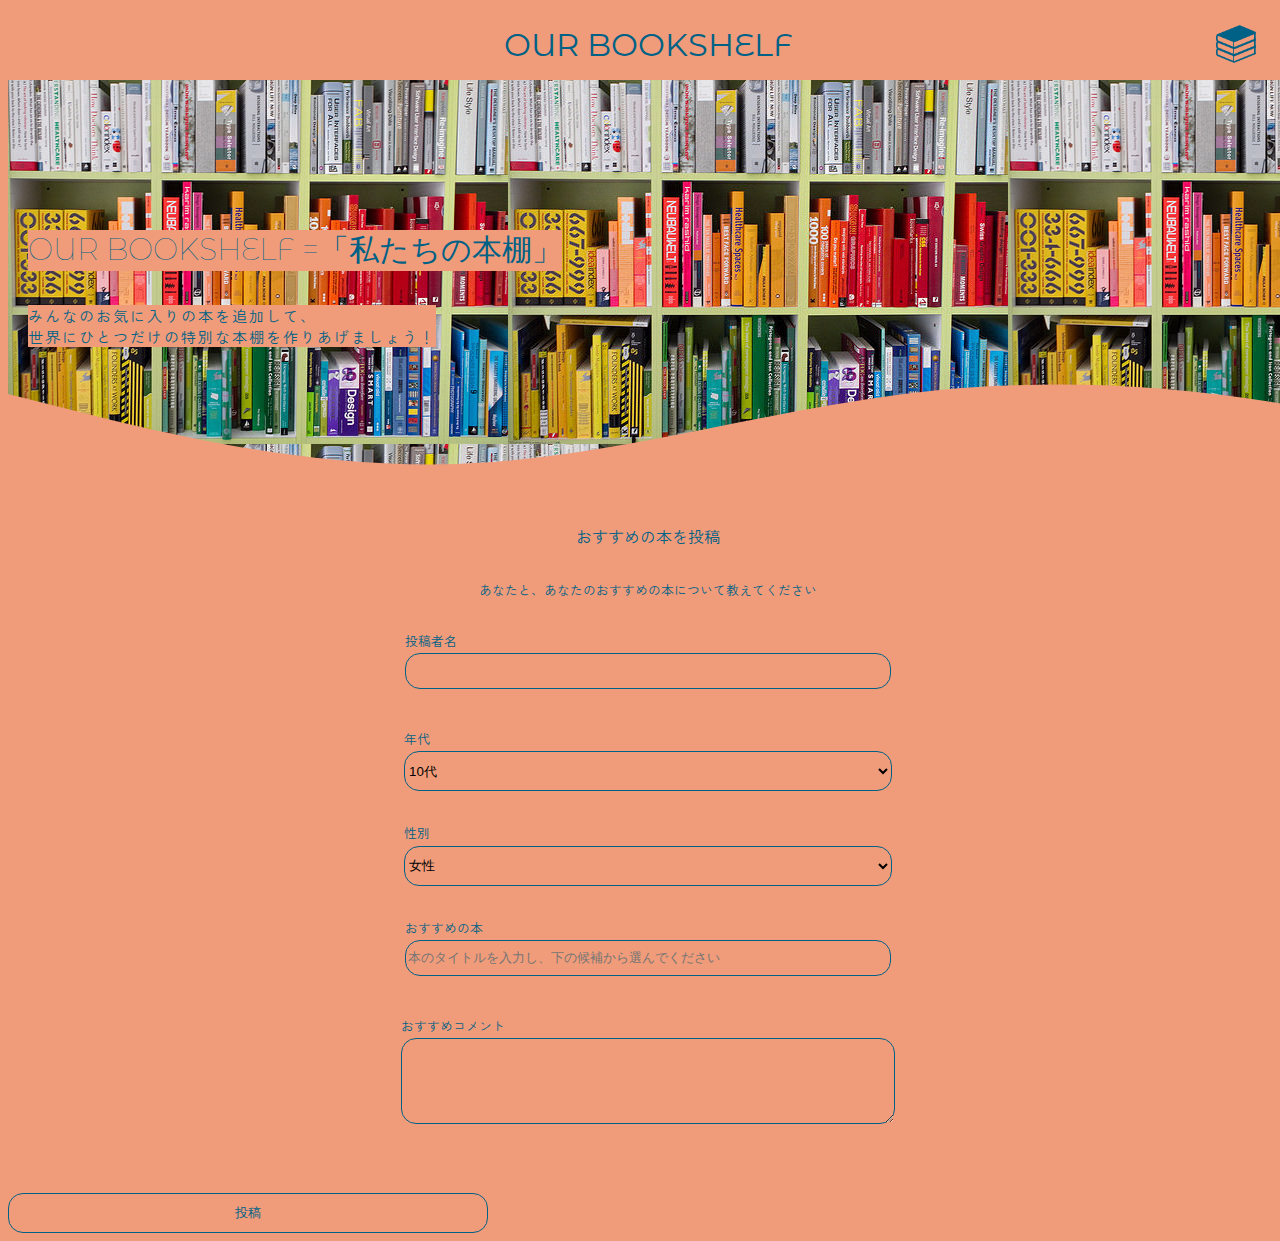
<file: index.html>
<!DOCTYPE html>
<html>
  <head>
    <meta charset="utf-8" />
    <meta name="viewport" content="initial-scale=1, width=device-width" />
    <script src="js/jquery-2.1.3.min.js"></script>
    <link rel="stylesheet" href="css/index.css" />
    <link rel="preconnect" href="https://fonts.googleapis.com">
    <link rel="preconnect" href="https://fonts.gstatic.com" crossorigin>
    <link href="https://fonts.googleapis.com/css2?family=Bungee+Tint&family=Cinzel+Decorative:wght@400;700;900&family=Cinzel:wght@400..900&family=Dongle:wght@300;400;700&family=Galada&family=Montserrat+Alternates:wght@100;200;300;400&family=Poiret+One&family=Roboto+Mono:ital,wght@0,100..700;1,100..700&family=Zen+Kaku+Gothic+New:wght@300;400;500;700&family=Zen+Maru+Gothic&display=swap" rel="stylesheet">
  </head>

  <body>
    <header>
      <h1 class="logo">OUR BOOKSHELF</h1>
      <img src="img/本アイコン.png" alt="" class="home">
    </header>

    <div class="mainvisual">
      <section class="wave">
        <h1 class="logo">OUR BOOKSHELF =「私たちの本棚」</h1>
        <p>みんなのお気に入りの本を追加して、<br>世界にひとつだけの特別な本棚を作りあげましょう！</p>
      </section>
    </div>

  <div class="form-wrapper">
    <div class="form1-msg">
      <h2>おすすめの本を投稿</h2>
      <p>あなたと、あなたのおすすめの本について教えてください</p>
    </div>

    <form action="insert.php" method="post">
      <div class="form1">
        <div class="form">
          <p>投稿者名</p>
          <input type="text" name="name">
        </div>
        <div class="form">
          <p>年代</p>
          <select name="age">
            <option value="10代">10代</option>
            <option value="20〜30代">20〜30代</option>
            <option value="40〜50代">40〜50代</option>
            <option value="60代以上">60代以上</option>
            <option value="年齢非公開">年齢非公開</option>
          </select>
        </div>
        <div class="form">
          <p>性別</p>
          <select name="gender">
            <option>女性</option>
            <option>男性</option>
            <option>性別非公開</option>
          </select>
        </div>
       <div class="form">
         <p>おすすめの本</p>
         <input type="text" class="book_name" name="book_name" placeholder="本のタイトルを入力し、下の候補から選んでください">
         <div id="book-dropdown" class="dropdown" style="display:none;"></div>
         <input type="hidden" id="bookId" name="book_id"> <!-- 隠しフィールド -->
       </div>
       <div class="form">
         <p>おすすめコメント</p>
         <textarea name="comment"></textarea>
       </div>

       <input type="submit" value="投稿" class="submit">
      </div>
    </form>
  </div>

    <script src="index.js"></script>
    <script>
      $(".home").on("click",function(){
        window.location.href = "home.html";
      });
    </script>
  </body>
</html>
</file>
<file: css/index.css>
body{
  width: 100%;
  font-family: "Zen Kaku Gothic New", serif;
  font-weight: 400;
  font-style: normal;
  color: rgb(0, 97, 134);
  background-color: #f09c7a;
}

.logo{
  font-family: "Montserrat Alternates", sans-serif;
  font-weight: 400;
  font-style: normal;
  color: #006186 ;
}

span{
  font-family: "Zen Kaku Gothic New", serif;
  font-weight: 400;
  font-style: normal;
  margin-top: 10px;
}

header {
  height: 4.5rem;
  display: grid;
  grid-template-columns: 1fr auto 1fr;
  justify-items: center;
  align-items: center;
  padding-right: 2rem;
  padding-left: 2rem;
  background-color: #f09c7a;
}

header h1 {
  margin: 0; /* 余白をリセット */
  grid-column: 2;
}

header img{
  height: 2.5rem;
  justify-self: end;
  cursor: pointer;
}

/* メインビジュアルについて下に記載 */
.wave h1{
  font-size: 30px;
  font-weight: 100;
  margin-top: 250px;
  margin-left: 20px;
  background-color: #f09c7a;
  position: absolute;
  top:-100px;
  z-index:999;
}

.wave p{
  font-size: 15px;
  letter-spacing: 2px;
  position: absolute;
  top:210px;
  z-index:999;
  background-color: #f09c7a;
  margin-left: 20px;
  color: #006186;
}

.wave {
background: url("../img/bgimg.jpg");
height: 500px;
position: relative;
display: flex;
/*contentsをcenterに*/
color: #ffffff;
z-index: 100;
}

.wave::after {
background: url(../wave.svg);
  background-repeat: no-repeat;
  background-size: cover;
  bottom: -10px;
  content: '';
  height: 280px;
  position: absolute;
  width: 100%;
}

.form-wrapper{
  background-color:#f09c7a;
  width: 100%;
  margin: auto;
  position: absolute;
  top:500px;
  z-index: 999;
}

.form1-msg{
  text-align: center;
}

h2{
  margin: 0;
}

.form1-msg h2{
  font-size: 1rem;
  font-family: "Zen Kaku Gothic New", serif;
  font-weight: 400;
  font-style: normal;
  padding-top: 1.5rem;
}

.form1-msg p{
  font-size: 0.8rem;
  margin-top: 2rem;
  margin-bottom: 2rem;
}

.form1{
  justify-items: center;
}

.form1 p{
  font-size: 0.8rem;
  margin-bottom: 0.2rem;
}

input{
  width: 30rem;
  height: 2rem;
  border-radius: 15px;
  margin-bottom: 0.5rem;
  background-color: #f09c7a;
  border: solid #006186 1px;
}

.form{
  margin-top: 2rem;
}

select{
  width: 30.5rem;
  height: 2.5rem;
  border-radius: 15px;
  border: solid #006186 1px;
  background-color: #f09c7a;
}

option{
  color: #006186;
}

.dropdown {
  position: absolute;
  border: 1px solid #ccc;
  background-color: #fff;
  width: 100%;
  max-height: 150px;
  overflow-y: auto;
  z-index: 1000;
}

.dropdown-item {
  padding: 10px;
  cursor: pointer;
}

.dropdown-item:hover {
  background-color: #f0f0f0;
}

textarea{
  width: 30.5rem;
  height: 5rem;
  border-radius: 15px;
  border: solid #006186 1px;
  background-color: #f09c7a;
}

.submit{
  background-color: #f09c7a;
  color: #006186;
  margin-top: 4rem;
  height: 2.5rem;
  cursor: pointer;
}

.submit:hover{
  background-color: #006186;
  color: #f09c7a;
}
</file>
